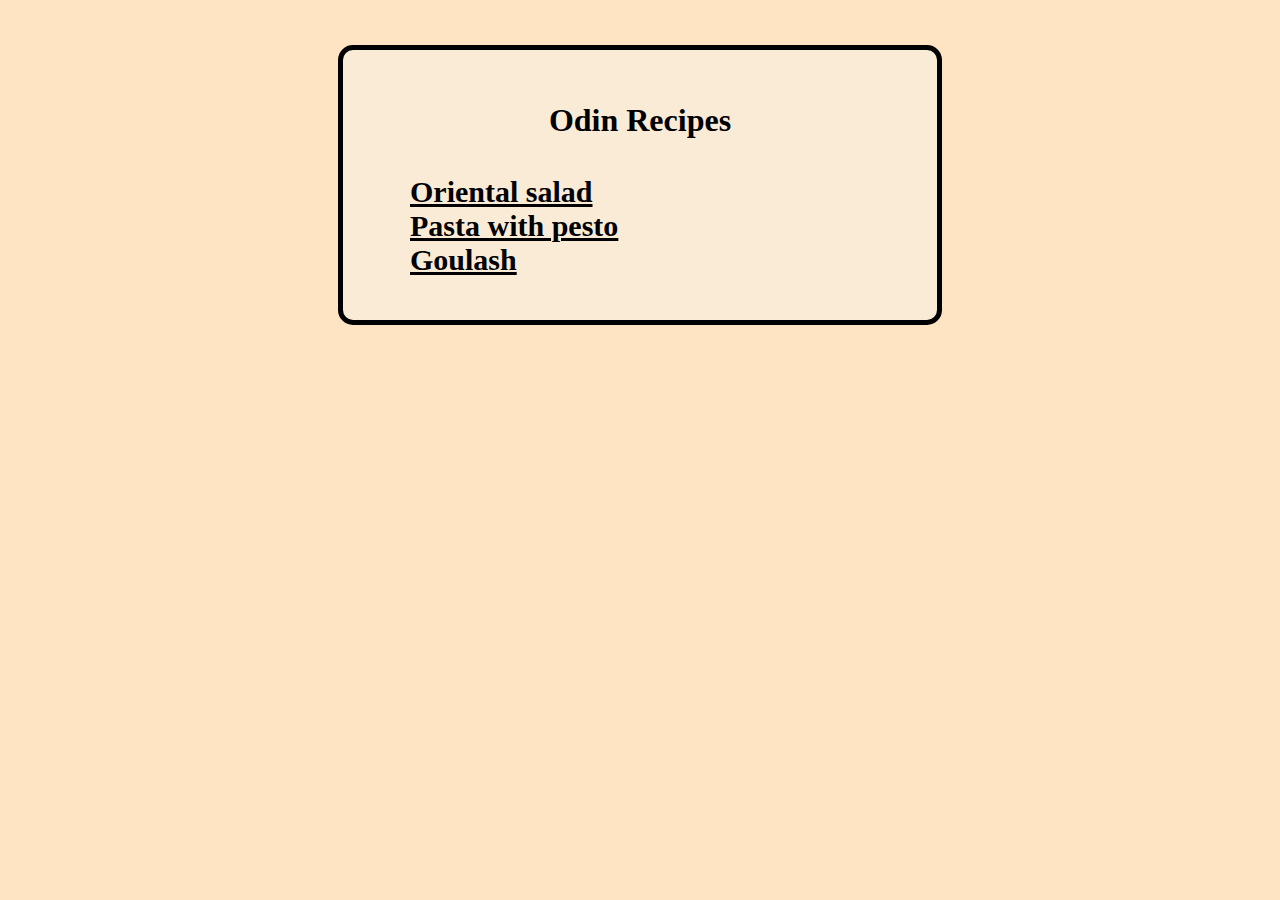
<file: index.html>
<!DOCTYPE html>
<html lang="en">

<head>
    <meta charset="UTF-8">
    <meta name="viewport" content="width=device-width, initial-scale=1.0">
    <title>Odin recipes</title>
    <link rel="stylesheet" href="css/style.css">
</head>

<body>
    <h1>Odin Recipes</h1>
    <ul>
        <li><a href="recipes/orientalsalad.html">Oriental salad</a></li>
        <li><a href="recipes/pastawithpesto.html">Pasta with pesto</a></li>
        <li><a href="recipes/goulash.html">Goulash</a></li>
    </ul>
</body>

</html>
</file>
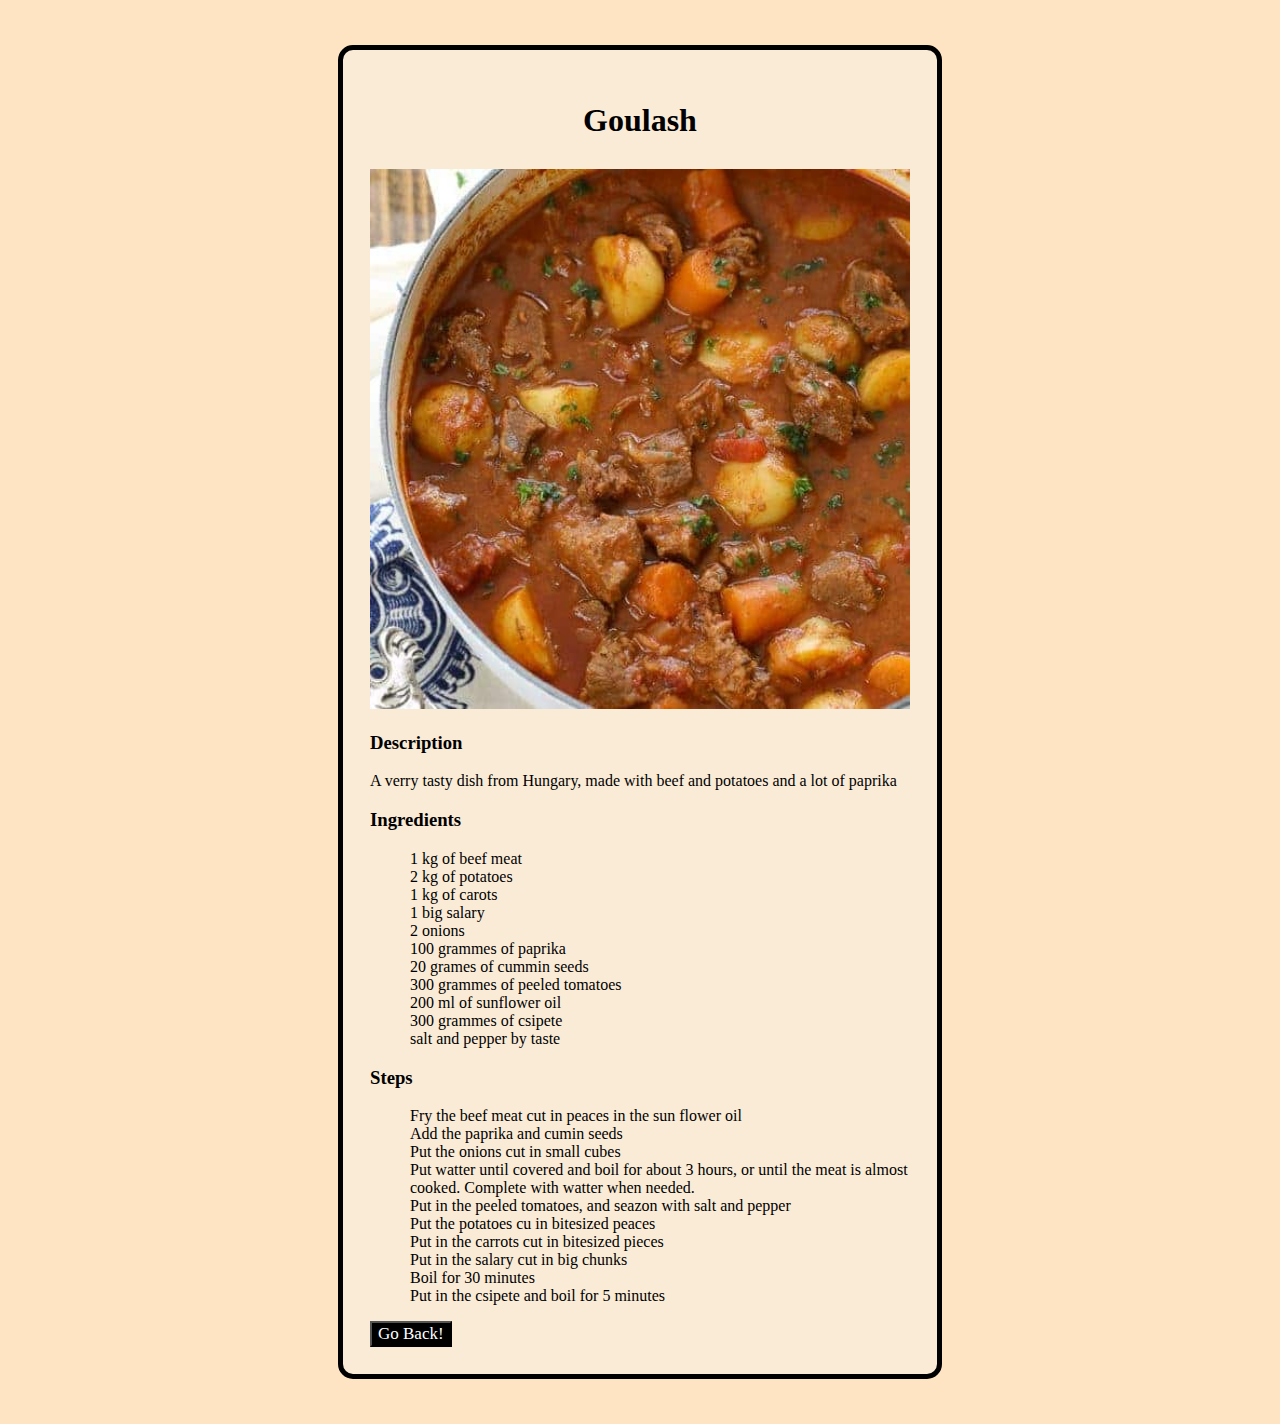
<file: recipes/goulash.html>
<!DOCTYPE html>
<html lang="en">

<head>
    <meta charset="UTF-8">
    <meta name="viewport" content="width=device-width, initial-scale=1.0">
    <title>Goulash</title>
    <link rel="stylesheet" href="/css/style.css">
</head>

<body>
    <h1>Goulash</h1>
    <img src="../images/goulash.jpg" alt="Picture with goulash">

    <h3>Description</h3>
    <p>A verry tasty dish from Hungary, made with beef and potatoes and a lot of paprika</p>

    <h3>Ingredients</h3>
    <ul>
        <li>1 kg of beef meat</li>
        <li>2 kg of potatoes</li>
        <li>1 kg of carots</li>
        <li>1 big salary</li>
        <li>2 onions</li>
        <li>100 grammes of paprika</li>
        <li>20 grames of cummin seeds</li>
        <li>300 grammes of peeled tomatoes</li>
        <li>200 ml of sunflower oil</li>
        <li>300 grammes of csipete</li>
        <li>salt and pepper by taste</li>
    </ul>

    <h3>Steps</h3>
    <ol>
        <li>Fry the beef meat cut in peaces in the sun flower oil</li>
        <li>Add the paprika and cumin seeds</li>
        <li>Put the onions cut in small cubes</li>
        <li>Put watter until covered and boil for about 3 hours, or until the meat is almost cooked. Complete with watter when needed.</li>
        <li>Put in the peeled tomatoes, and seazon with salt and pepper</li>
        <li>Put the potatoes cu in bitesized peaces</li>
        <li>Put in the carrots cut in bitesized pieces</li>
        <li>Put in the salary cut in big chunks</li>
        <li>Boil for 30 minutes</li>
        <li>Put in the csipete and boil for 5 minutes</li>
    </ol>
    
    <input type="button" value="Go Back!" onclick="history.back()">

</body>

</html>
</file>
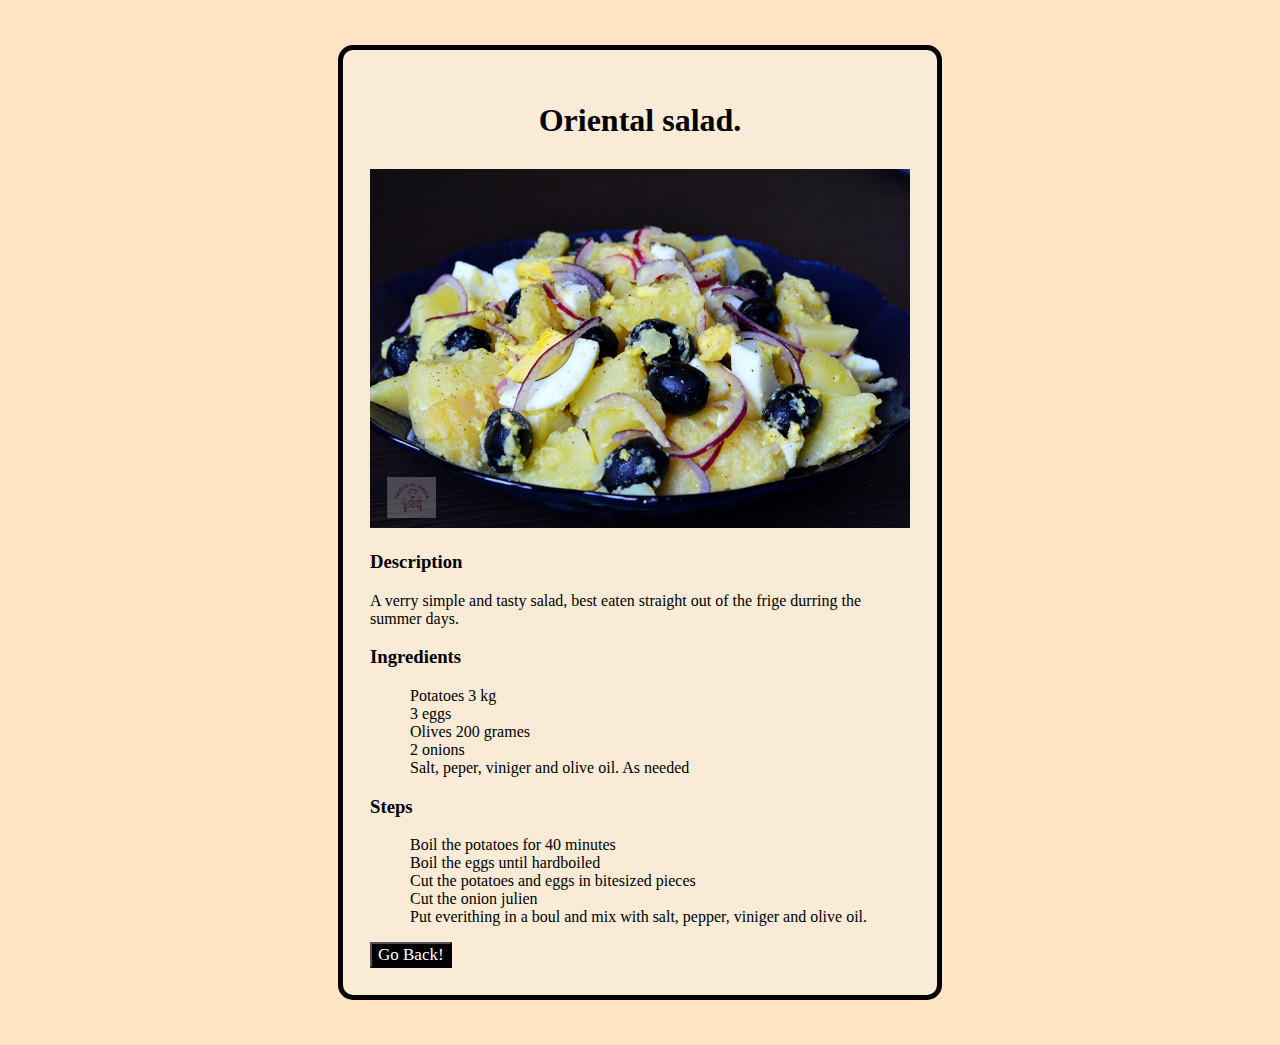
<file: recipes/orientalsalad.html>
<!DOCTYPE html>
<html lang="en">
<head>
    <meta charset="UTF-8">
    <meta name="viewport" content="width=device-width, initial-scale=1.0">
    <title>Oriental salad</title>
    <link rel="stylesheet" href="/css/style.css">
</head>
<body>
    <h1>Oriental salad.</h1>
    <img src="../images/salata_orientala.jpg" alt="Picture of oriental salad">
    <h3>Description</h3>
    <p>A verry simple and tasty salad, best eaten straight out of the frige durring the summer days.</p>
 
    <h3>Ingredients</h3>
    <ul>
        <li>Potatoes 3 kg</li>
        <li>3 eggs</li>
        <li>Olives 200 grames</li>
        <li>2 onions</li>
        <li>Salt, peper, viniger and olive oil. As needed</li>
    </ul>    

    <h3>Steps</h3>
    <ol>
        <li>Boil the potatoes for 40 minutes</li>
        <li>Boil the eggs until hardboiled</li>
        <li>Cut the potatoes and eggs in bitesized pieces</li>
        <li>Cut the onion julien</li>
        <li>Put everithing in a boul and mix with salt, pepper, viniger and olive oil.</li>
    </ol>

    <input type="button" value="Go Back!" onclick="history.back()">

</body>
</html>
</file>
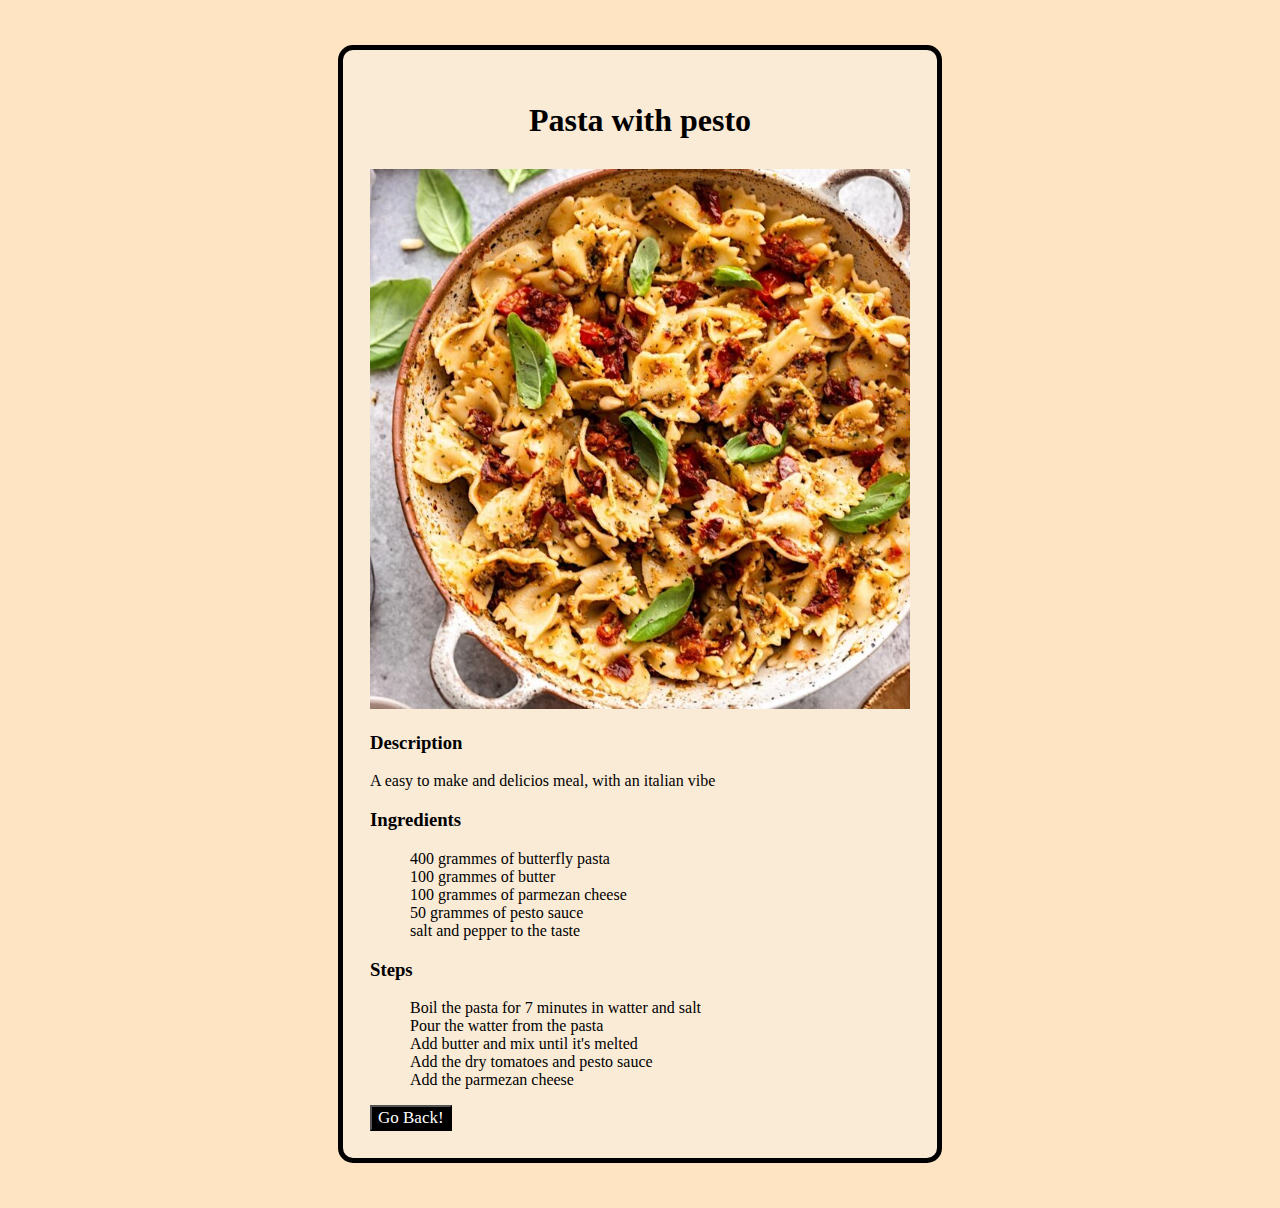
<file: recipes/pastawithpesto.html>
<!DOCTYPE html>
<html lang="en">

<head>
    <meta charset="UTF-8">
    <meta name="viewport" content="width=device-width, initial-scale=1.0">
    <title>Pasta with pesto</title>
    <link rel="stylesheet" href="/css/style.css">
</head>

<body>
    <h1>Pasta with pesto</h1>
    <img src="../images/pasta_with_pesto.jpg" alt="Image of pasta with pesto">

    <h3>Description</h3>
    <p>A easy to make and delicios meal, with an italian vibe</p>

    <h3>Ingredients</h3>
    <ul>
        <li>400 grammes of butterfly pasta</li>
        <li>100 grammes of butter</li>
        <li>100 grammes of parmezan cheese</li>
        <li>50 grammes of pesto sauce</li>
        <li>salt and pepper to the taste</li>
    </ul>

    <h3>Steps</h3>
    <ol>
        <li>Boil the pasta for 7 minutes in watter and salt</li>
        <li>Pour the watter from the pasta</li>
        <li>Add butter and mix until it's melted</li>
        <li>Add the dry tomatoes and pesto sauce</li>
        <li>Add the parmezan cheese</li>
    </ol>

    <input type="button" value="Go Back!" onclick="history.back()">

</body>

</html>
</file>
<file: css/style.css>
* {
    font-family: "Verdana";
}

html {
    background-color: bisque;
}

body {
    background-color: antiquewhite;
    text-align: left;
    width: 60vh;
    margin: 5vh auto;
    padding: 3vh;
    border: solid 5px black;
    border-radius: 15px;
}

h1 {
    text-align: center;
    padding: 20px 0px;
    margin: 5px auto 10px;
}

ul, li {
    list-style-type: none;
    align-self: center;

}

img {
    height:auto;
    width: 60vh;
}

a {
    align-items: center;
    font-size: 30px;
    font-weight: 600;
    color: black;
}

input {
    background-color: black;
    color:white;
    font-size: 17px;
}
</file>
